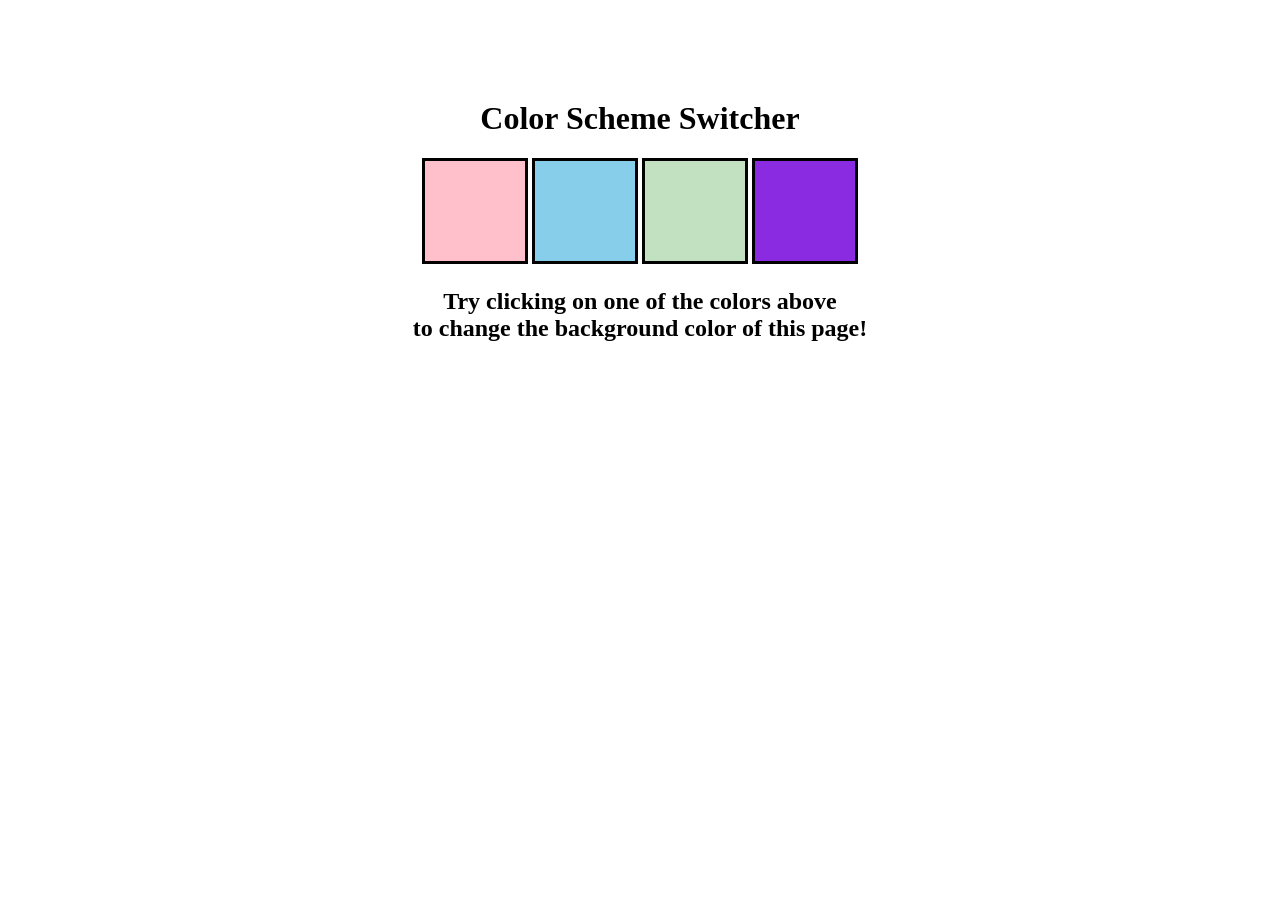
<file: 07-Project/01-ColorChanger/index.html>
<!DOCTYPE html>
<html>
    <head>
        <link rel="stylesheet" href="style.css">
        <title>Background Color Switcher</title>

    </head>
    <body>
       <!--<nav>
            <a href="/">Home</a>
            <a href="#" aria-current="page">Color Changer</a>
        </nav>-->
    <div class="canvas">
        <h1>Color Scheme Switcher</h1>
        <span class="button" id="pink"></span>
        <span class="button" id="blue"></span>
        <span class="button" id="green"></span>
        <span class="button" id="purple"></span>
        <h2>Try clicking on one of the colors above
    <span>to change the background color of this page!</span>
        </h2>
    </div>   
    <script src="main.js"></script>
    </body>
</html>
</file>
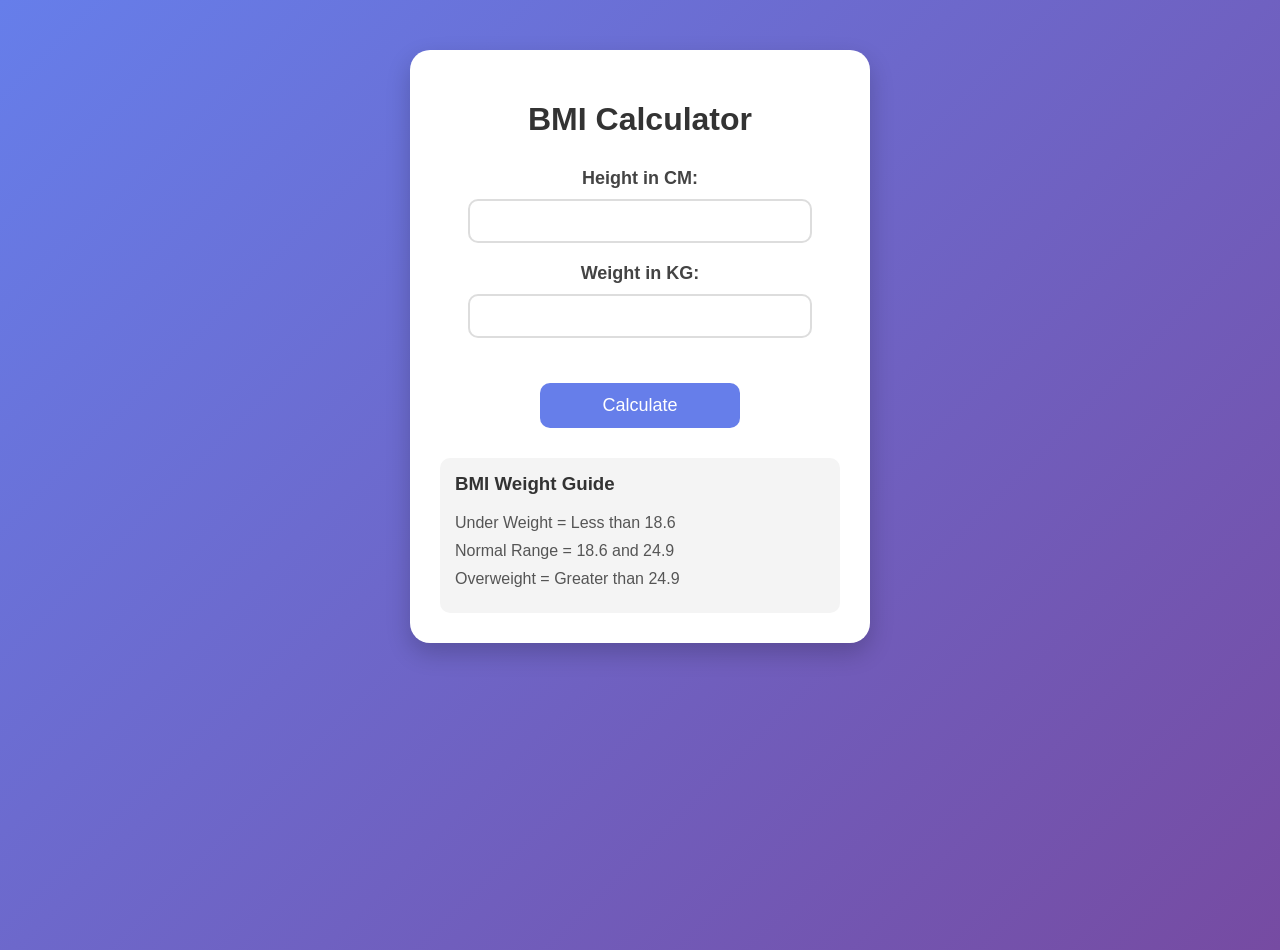
<file: 07-Project/02-BMICalculator/index.html>
<!DOCTYPE html>
<html>
    <head>
        <link rel="stylesheet" href="style.css">
        <title>BMI Calculator</title>

    </head>
    <body>
        <div class="container">
            <h1>BMI Calculator</h1>
            <form>
                <p>
                <label>Height in CM:</label>
                <input type="text" id="height"/>
                </p>

                <p>
                <label>Weight in KG:</label>
                <input type="text" id="weight"/>
                </p>

                <button>Calculate</button>

                <div id="results"></div>
                <div id="weight-guide">
                    <h3>BMI Weight Guide</h3>
                    <p>Under Weight = Less than 18.6</p>
                    <p>Normal Range = 18.6 and 24.9</p>
                    <p>Overweight = Greater than 24.9</p>
                </div>


            </form>
        </div>
        <script src="main.js"></script>
    </body>
    </html>
</file>
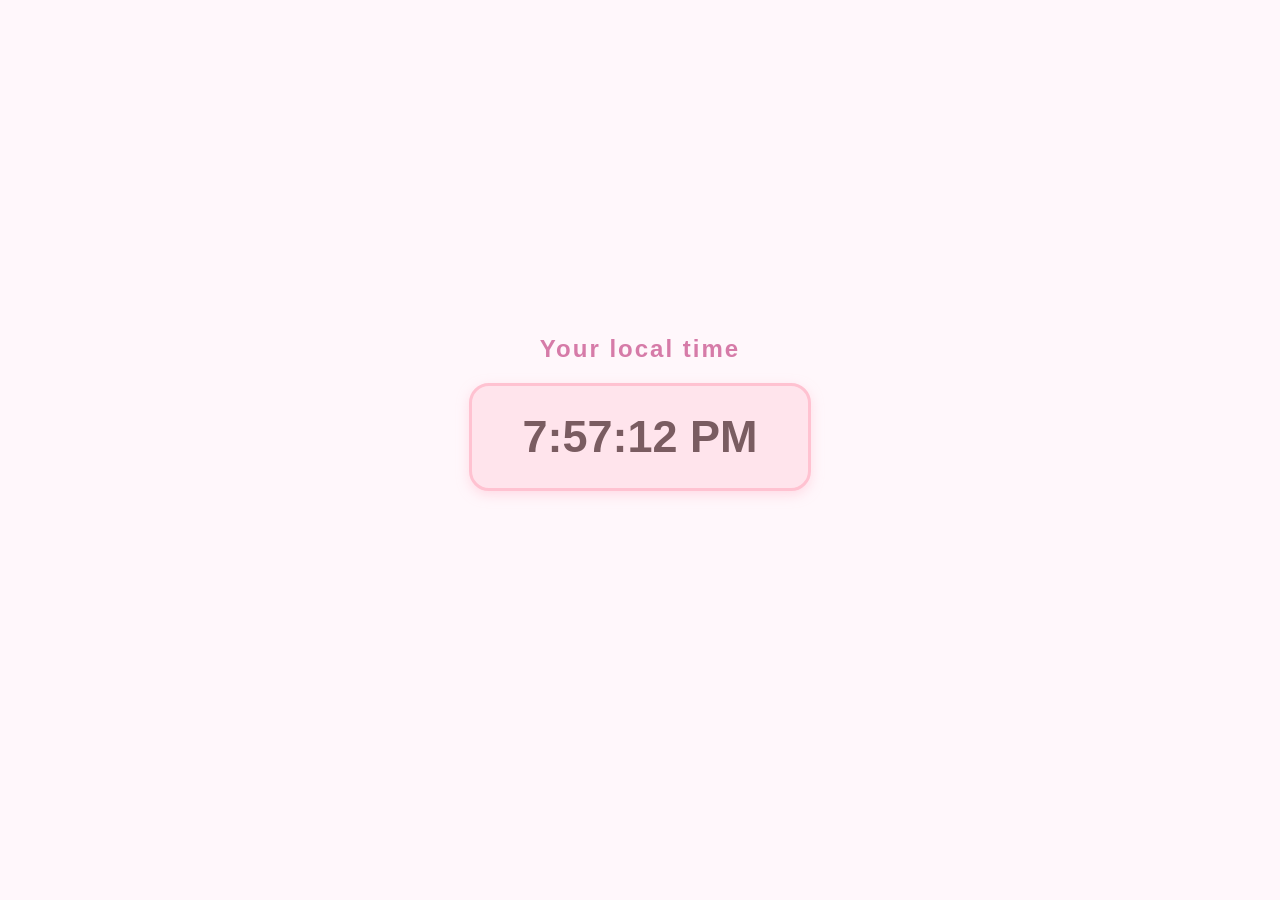
<file: 07-Project/03-DigitalClock/index.html>
<!DOCTYPE html>
<html lang="en">
  <head>
    <meta charset="UTF-8" />
    <meta name="viewport" content="width=device-width, initial-scale=1.0" />
    <meta http-equiv="X-UA-Compatible" content="ie=edge" />
    <link rel="stylesheet" href="style.css" />
    <title>Your Local Time</title>
</head>
  <body>
    <div class="center">
      <div id="banner"><span>Your local time</span></div>
      <div id="clock"></div>
    </div>
    <script src="main.js"></script>
  </body>
</html>
</file>
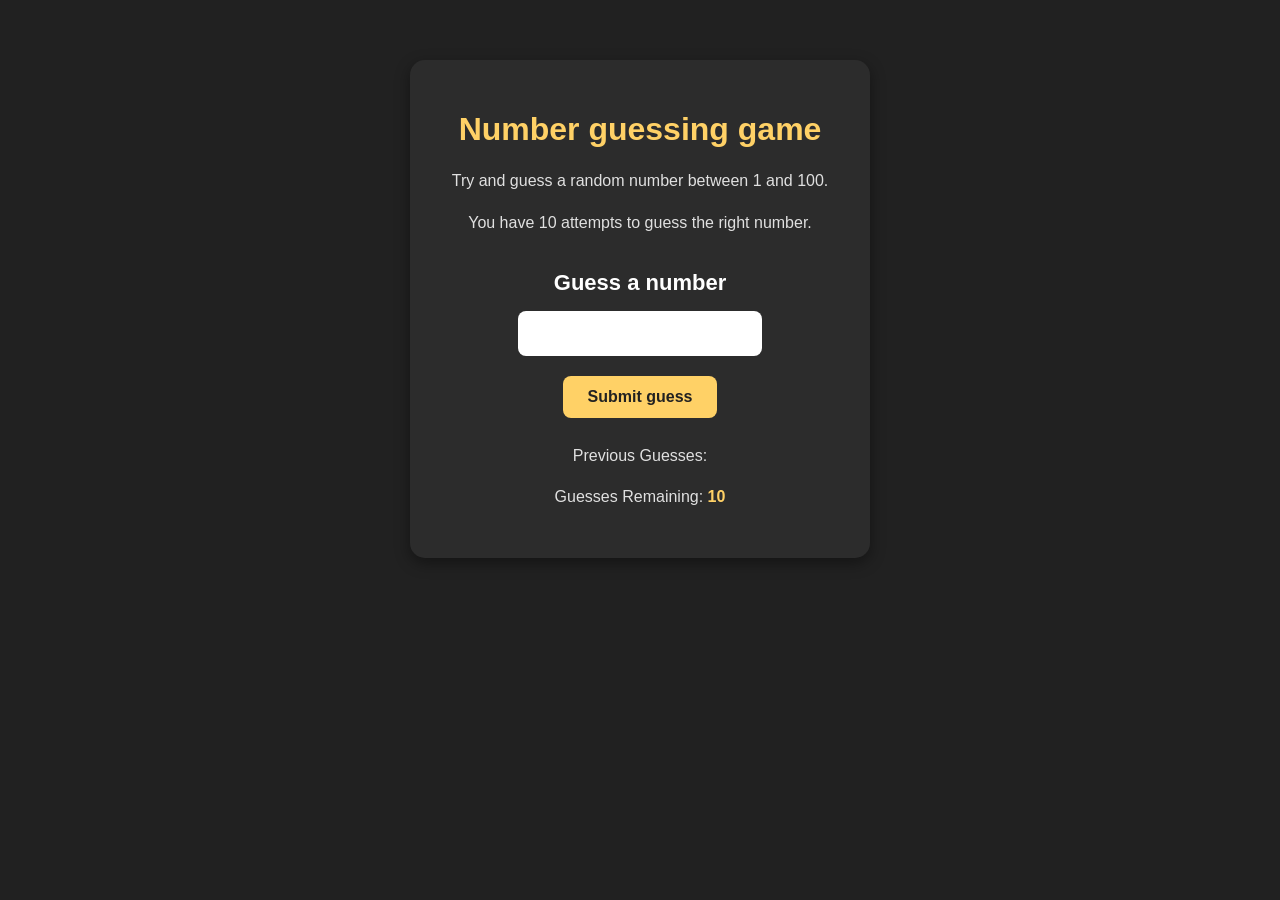
<file: 07-Project/04-GuessTheNumber/index.html>
<!DOCTYPE html>
<html lang="en">
<head>
    <meta charset="UTF-8">
    <meta name="viewport" content="width=device-width, initial-scale=1.0">
    <meta http-equiv="X-UA-Compatible" content="ie=edge">
    <title>Number Guessing Game</title>
    <link rel="stylesheet" href="style.css">
    
</head>
<body style="background-color:#212121; color:#fff;">
  
    <div id="wrapper">
      <h1>Number guessing game</h1>
    <p>Try and guess a random number between 1 and 100.</p>
    <p>You have 10 attempts to guess the right number.</p>
    </br>
        <form class="form">
            <label for="guessField" id="guess">Guess a number</label>
            <input type="text" id="guessField" class="guessField">
            <input type="submit" id="subt" value="Submit guess" class="guessSubmit">
        </form>

        <div class="resultParas">
            <p >Previous Guesses: <span class="guesses"></span></p>
            <p >Guesses Remaining: <span class="lastResult">10</span></p>
            <p class="lowOrHi"></p>
        </div>
    </div>
    <script src="main.js"></script>
</body>
</html>
</file>
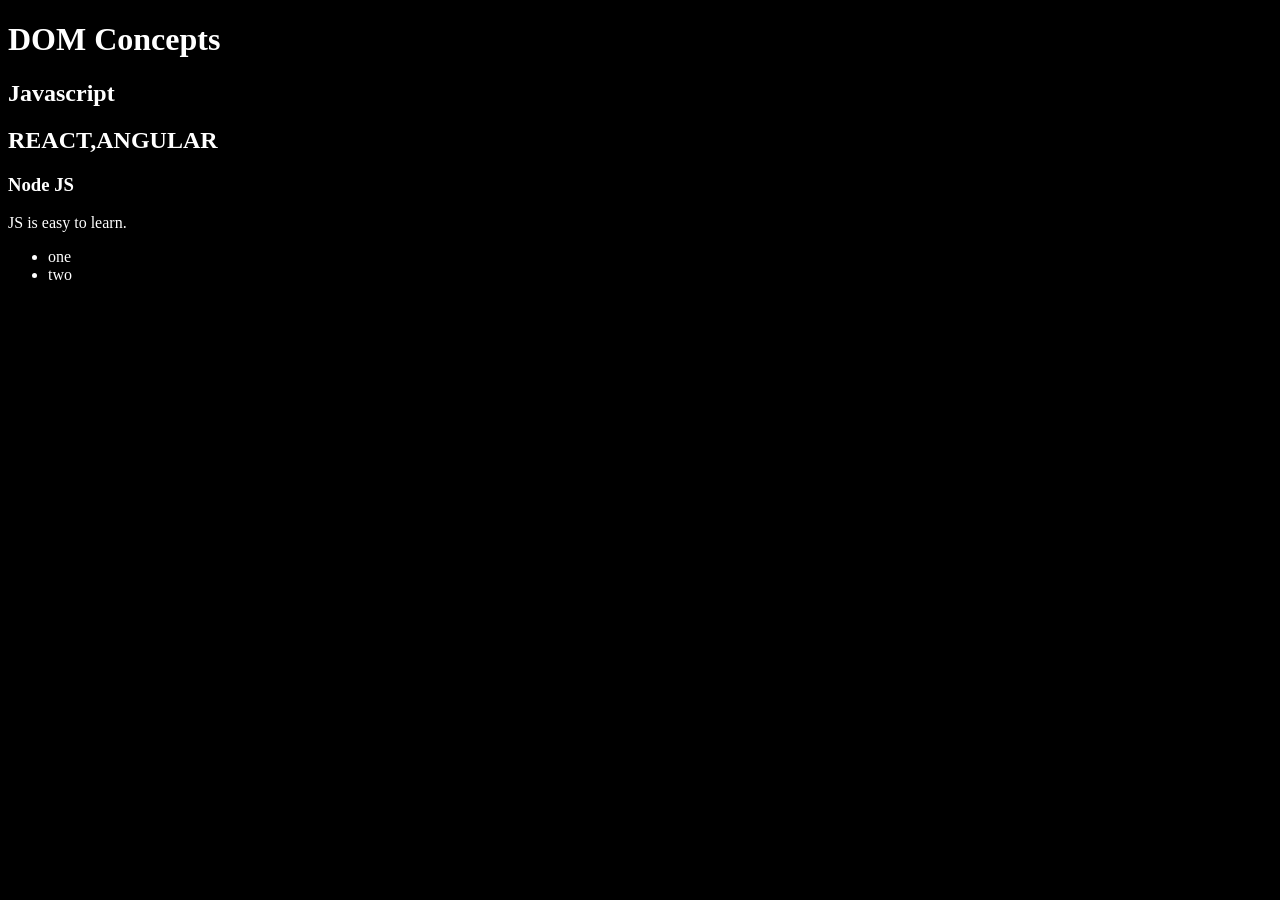
<file: 06-Dom/one.html>
<!DOCTYPE html>
<html>
<head>
    <title>DOM learning</title>
    <style>
        .black{
            background-color:black;
            color:white;
        }
    </style>
</head>
<body class="black">
    <div class="bg-black">
        <h1 id="tittle" class="heading">DOM Concepts <span style="display:none;">
            in details</span></h1>
        <h2>Javascript </h2>
        <h2>REACT,ANGULAR</h2>
        <h3>Node JS</h3>
        <p>JS is easy to learn.</p>

        <ul>
            <li>one</li>
            <li>two</li>
        </ul>
    </div>
</body>
</html>
</file>
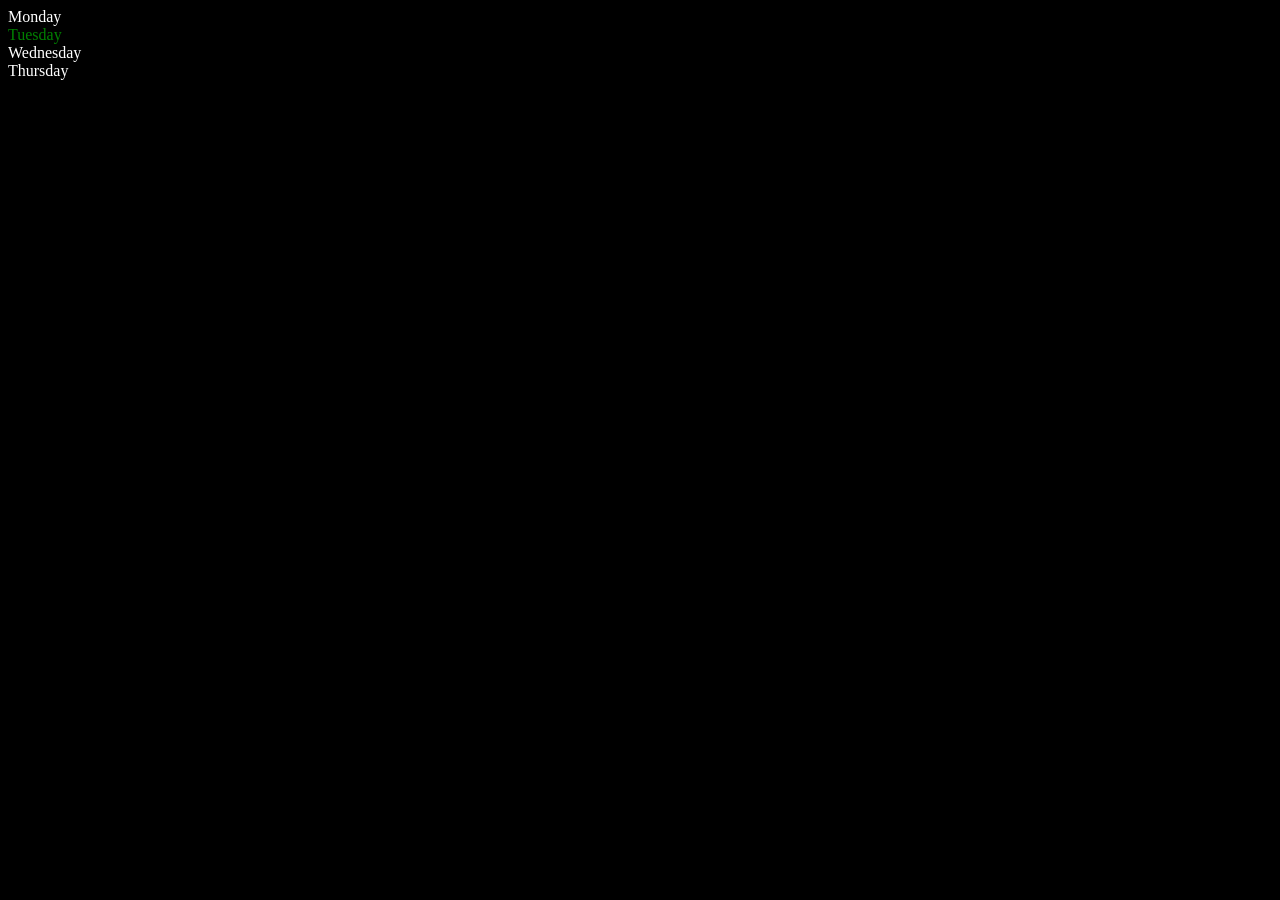
<file: 06-Dom/two.html>
<!DOCTYPE html>
<html>
    <head>
        <title>DOM</title>
    </head>
    <body style="background-color:black;color:white;">
        <div class="parent">
            <div class="day">Monday</div>
            <div class="day">Tuesday</div>
            <div class="day">Wednesday</div>
            <div class="day">Thursday</div>
        </div>

    </body>
    <script>
        const parent = document.querySelector('.parent')
        console.log(parent);
        console.log(parent.children);
        //console.log(parent.children[1].innerHTML);
        
        for(let i = 0 ;i<parent.children.length;i++){
            console.log(parent.children[i].innerHTML);
        }

        parent.children[1].style.color="green"
        console.log(parent.firstElementChild);
        console.log(parent.lastElementChild);

        const day = document.querySelector('.day')
        console.log(day);
        console.log(day.parentElement);
        console.log(day.nextElementSibling);

        console.log("Nodes:",parent.childNodes);

        <!--this is a comment-->

        

    
    
    </script>
</html>
</file>
<file: 07-Project/01-ColorChanger/style.css>
html{
    margin:0;
}
span{
    display:block;
}
.canvas{
    margin:100px auto 100px;
    width:80%;
    text-align:center;
}
.button{
    width:100px;
    height:100px;
    border:solid black 3px;
    display:inline-block;
}
#pink {
  background: pink;
}

#green {
  background: #C1E1C1;
}

#blue {
  background: #87CEEB;
}

#purple {
  background: #8A2BE2;
}
</file>
<file: 07-Project/02-BMICalculator/style.css>
body {
  margin: 0;
  font-family: Arial, sans-serif;
  background: linear-gradient(135deg, #667eea, #764ba2);
  min-height: 100vh;
}

.container {
  width: 400px;
  margin: 50px auto;
  background: white;
  padding: 30px;
  border-radius: 20px;
  box-shadow: 0 10px 25px rgba(0, 0, 0, 0.2);
  text-align: center;
}

h1 {
  color: #333;
  margin-bottom: 30px;
}

p {
  margin: 20px 0;
}

label {
  font-size: 18px;
  font-weight: bold;
  color: #444;
}

#height,
#weight {
  width: 80%;
  height: 40px;
  margin-top: 10px;
  border: 2px solid #ddd;
  border-radius: 10px;
  padding: 0 10px;
  font-size: 16px;
  outline: none;
}

#height:focus,
#weight:focus {
  border-color: #667eea;
}

button {
  width: 200px;
  height: 45px;
  margin-top: 25px;
  background: #667eea;
  color: white;
  border: none;
  border-radius: 10px;
  font-size: 18px;
  cursor: pointer;
  transition: 0.3s;
}

button:hover {
  background: #5563d6;
  transform: scale(1.05);
}

#results {
  margin-top: 25px;
  font-size: 30px;
  font-weight: bold;
  color: #2d3748;
}

#weight-guide {
  margin-top: 30px;
  text-align: left;
  background: #f4f4f4;
  padding: 15px;
  border-radius: 10px;
}

#weight-guide h3 {
  margin-top: 0;
  color: #333;
}

#weight-guide p {
  margin: 10px 0;
  color: #555;
}
</file>
<file: 07-Project/03-DigitalClock/style.css>
body {
  background-color: #fff7fb;
  color: #5a4b5c;
  font-family: Arial, sans-serif;
}

.center {
  height: 90vh;
  display: flex;
  flex-direction: column;
  justify-content: center;
  align-items: center;
  gap: 20px;
}

#banner {
  font-size: 24px;
  font-weight: bold;
  color: #d67ba8;
  letter-spacing: 2px;
}

#clock {
  background-color: #ffe4ec;
  color: #7a5c61;
  font-size: 45px;
  font-weight: bold;
  padding: 25px 50px;
  border-radius: 20px;
  border: 3px solid #ffc2d1;
  box-shadow: 0 4px 12px rgba(255, 194, 209, 0.5);
}
</file>
<file: 07-Project/04-GuessTheNumber/style.css>
body {
  margin: 0;
  font-family: Arial, sans-serif;
  background-color: #212121;
  color: white;
}

#wrapper {
  width: 400px;
  margin: 60px auto;
  padding: 30px;
  background-color: #2c2c2c;
  border-radius: 15px;
  text-align: center;
  box-shadow: 0 5px 15px rgba(0, 0, 0, 0.4);
}

h1 {
  margin-bottom: 20px;
  color: #ffd166;
}

p {
  color: #e0e0e0;
  line-height: 1.6;
}

#guess {
  display: block;
  font-size: 22px;
  margin-bottom: 15px;
  font-weight: bold;
}

#guessField {
  width: 220px;
  padding: 12px;
  border: none;
  border-radius: 8px;
  font-size: 18px;
  text-align: center;
  outline: none;
}

#guessField:focus {
  border: 2px solid #ffd166;
}

#subt {
  margin-top: 20px;
  padding: 12px 25px;
  background-color: #ffd166;
  color: #212121;
  border: none;
  border-radius: 8px;
  font-size: 16px;
  font-weight: bold;
  cursor: pointer;
}

#subt:hover {
  background-color: #ffca3a;
}

.resultParas {
  margin-top: 25px;
}

.guesses,
.lastResult {
  color: #ffd166;
  font-weight: bold;
}

.lowOrHi {
  margin-top: 15px;
  font-size: 18px;
  color: #90ee90;
}
</file>
